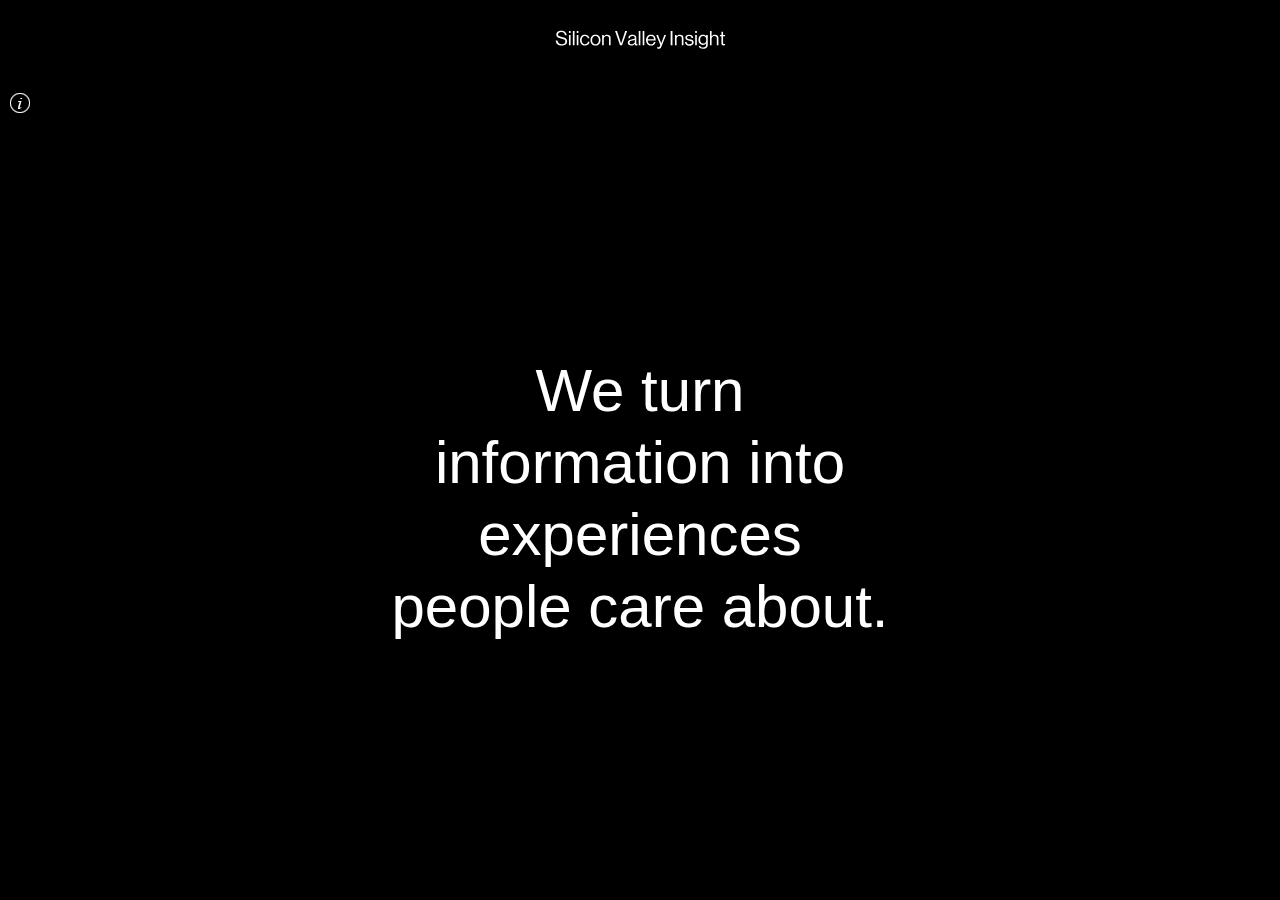
<file: index.html>
<!doctype html>
<html lang="en">

	<head>
		<title>Particles morph</title>
		<meta charset="utf-8">
		<meta name="viewport" content="width=device-width, user-scalable=no, minimum-scale=1.0, maximum-scale=1.0">
		<link rel="stylesheet" type="text/css" href="css/style_no_stats.css">
		<style type="text/css">
			body {
				background:#000000;
			}
		</style>
	</head>

    

	<body>
    <img src="logo.svg">
       
        <h1>We turn information into experiences people care about.</h1>
       
        
		<div id="infobutton">
			<a href="javascript:toggleInfo()"><img src="general/i.png" border="0"></a>
		</div>
		<div id="info">
				<B>Particles morph - WebGL(html5)</B>
				<P>Played around with the data from the <a href="http://oos.moxiecode.com/blog/2012/01/pixel-particles/" target="_blank">pixel particles</a> with WebGL.<br>Should be 85000 of them here.</P>
				Done using <a href="https://github.com/mrdoob/three.js" target="_blank">three.js</a>.
				<P><B>Note.</B> You need a modern browser that supports WebGL for this to run the way it is intended.<BR>
				For example. <a href="http://www.google.com/landing/chrome/beta/" target="_blank">Google Chrome 9+</a> or <a href="http://www.mozilla.com/firefox/beta/" target="_blank">Firefox 4+</a>.<BR><BR>(If you are already using one of those browsers and it's still not running, it's possible that you<BR>have old blacklisted GPU drivers. Try updating the drivers for your graphic card.<BR>Or try to set a '--ignore-gpu-blacklist' switch for the browser.)</P>
				<font color="#777777">(C) OutsideOfSociety 2012.
		</div>

		<script src="build_r49/Three.js"></script>

		<script type="text/javascript" src="data1.js"></script>
		<script type="text/javascript" src="data2.js"></script>
		<script type="text/javascript" src="http://oos.moxiecode.com/js_webgl/particles_morph/Tween.js"></script>

		<script type="text/javascript" src="general/RequestAnimationFrame.js"></script>
		<script type="text/javascript" src="general/THREEx.WindowResize.js"></script>
		<script type="text/javascript" src="general/info.js"></script>

		<script type="x-shader/x-vertex" id="vertexshader">

			uniform float amplitude;
			uniform float direction;
			attribute float size;
			attribute vec3 customColor;
			attribute vec3 custompositiona;
			attribute vec3 custompositionb;
			uniform float time;

			varying vec3 vColor;
			varying float fAlpha;

			void main() {

				vColor = customColor;

				vec3 pos = position;

				// small noise  movement
			 	pos.x += cos(time + (position.y/8.0))*10.0;
			 	pos.z += sin(time + (position.x/8.0))*10.0;
                pos.y += sin(time + (position.z/4.0))*8.0;

				// morph
				vec3 morphed = vec3( 0.0, 0.0, 0.0 );
				if (direction == 0.0) {
					morphed += ( custompositionb - position ) * amplitude;
				} else {
					morphed += ( custompositiona - position ) * amplitude;
				}
				morphed += pos;

				vec4 mvPosition = modelViewMatrix * vec4( morphed, 1.0 );

				fAlpha = (mvPosition.z+10000.0)/6000.0;

				gl_PointSize = min(100.0, size * ( 150.0 / length( mvPosition.xyz ) ) );

				gl_Position = projectionMatrix * mvPosition;

			}

		</script>

		<script type="x-shader/x-fragment" id="fragmentshader">

			uniform vec3 color;
			uniform sampler2D texture;

			varying vec3 vColor;
			varying float fAlpha;

			void main() {

				vec4 outColor = texture2D( texture, gl_PointCoord );
				if ( outColor.a < 0.5 ) discard; // alpha be gone

				gl_FragColor = outColor * vec4( color * vColor.xyz, fAlpha );


			}

		</script>

		<script>

			var container;

			var camera, scene, renderer;

			var has_gl = false;

			var delta
			var time;
			var oldTime;

			var mouseX = 0, mouseY = 0;
			var tomouseX = 0, tomouseY = 0;

			var particles;
			var switchCount = 0;
			var extraRotation = {value: 0};
			var geometrya, geometryb;


			document.addEventListener('mousemove', onDocumentMouseMove, false);

			init();
			animate();
            

			function init() {

                container = document.createElement( 'div' );
				document.body.appendChild( container );
                
           //   container.style.zIndex=0
            //container.style.position=absolute
                
				scene = new THREE.Scene();

				camera = new THREE.PerspectiveCamera( 60, window.innerWidth / window.innerHeight, 1, 10000 );
				camera.position.z = 4000;
				scene.add( camera );

				var map = THREE.ImageUtils.loadTexture( "p_trans6.png" );

				// particles
				attributes = {

					size: {	type: 'f', value: [] },
					custompositiona: { type: 'v3', value: [] },
					custompositionb: { type: 'v3', value: [] },
					customColor: { type: 'c', value: [] },

				};

				uniforms = {

					amplitude: { type: "f", value: 0.0 },
					color:     { type: "c", value: new THREE.Color( 0xFFffff ) },
					texture:   { type: "t", value: 0, texture: map },
					time:		{ type: "f", value: 1.0 },
					direction:		{ type: "f", value: 1.0 },

				};

				var shaderMaterial = new THREE.ShaderMaterial( {

					uniforms: 		uniforms,
					attributes:     attributes,
					vertexShader:   document.getElementById( 'vertexshader' ).textContent,
					fragmentShader: document.getElementById( 'fragmentshader' ).textContent,

					blending: 		THREE.NormalBlending,
					depthTest: 		true,
					transparent:	false,

				});


				var radius = 1400;
				var extraParticles = 10000;
				var geometry = new THREE.Geometry();

				for ( var i = 0; i < Math.floor(data1.length/3); ++i ) {
					var vector = getRandomPointOnparticles(400+Math.random()*radius*1.5);
					geometry.vertices.push( vector );
				}

				for ( var i = 0; i < extraParticles; i++ ) {
					var vector = getRandomPointOnparticles(radius+Math.random()*radius);
					geometry.vertices.push( vector );
				}

				particles = new THREE.ParticleSystem( geometry, shaderMaterial );

				var vertices = particles.geometry.vertices;
				var values_size = attributes.size.value;
				var values_color = attributes.customColor.value;

				baseSize = [];

				for( var v = 0; v < vertices.length; v++ ) {

					baseSize[v] = 10 + Math.random()*60;

					values_size[ v ] = baseSize[v];
					values_color[ v ] = new THREE.Color( 0xffffff );

					values_color[ v ].setHSV( 0.99, 0.75*( v / vertices.length ), 1.0 );
					//values_color[ v ].setHSV( 0.55, 0.75*( v / vertices.length ), 1.0 );

				}

				var values_positiona = attributes.custompositiona.value;
				var values_positionb = attributes.custompositionb.value;

				for( var v = 0; v < vertices.length; v++ ) {

					var index = v*3;

					if (index > data1.length) {
						values_positiona[ v ] = getRandomPointOnparticles(400+Math.random()*radius*1.5);
						values_positionb[ v ] = getRandomPointOnparticles(400+Math.random()*radius*1.5);
					} else {
						var vector = new THREE.Vector3(data1[index],data1[index+2]-7,-data1[index+1]);
						vector.multiplyScalar(120);
						values_positiona[ v ] = vector;

						var vector = new THREE.Vector3(data2[index],data2[index+2]-2,-data2[index+1]);
						vector.multiplyScalar(170);
						values_positionb[ v ] = vector;
					}

				}



				scene.add( particles );

				particles.position.z = -7500;
				var tween = new TWEEN.Tween(particles.position)
					.to({z: 0}, 3000)
					.delay(500)
					.easing(TWEEN.Easing.Back.EaseOut);
				tween.start();

				tweenUp();


				try {
					// renderer
					renderer = new THREE.WebGLRenderer({antialias: true});
					renderer.setClearColorHex( 0x000000, 1 );
					renderer.setSize( window.innerWidth, window.innerHeight );
					renderer.autoClear = true;
					THREEx.WindowResize(renderer, camera);

					container.appendChild( renderer.domElement );
					has_gl = true;
				}
				catch (e) {
					// need webgl
					document.getElementById('info').innerHTML = "<P><BR><B>Note.</B> You need a modern browser that supports WebGL for this to run the way it is intended.<BR>For example. <a href='http://www.google.com/landing/chrome/beta/' target='_blank'>Google Chrome 9+</a> or <a href='http://www.mozilla.com/firefox/beta/' target='_blank'>Firefox 4+</a>.<BR><BR>If you are already using one of those browsers and still see this message, it's possible that you<BR>have old blacklisted GPU drivers. Try updating the drivers for your graphic card.<BR>Or try to set a '--ignore-gpu-blacklist' switch for the browser.</P><CENTER><BR><img src='../general/WebGL_logo.png' border='0'></CENTER>";
					document.getElementById('info').style.display = "block";
					return;
				}

			}

			function onDocumentMouseMove(event) {

				event.preventDefault();

				var windowHalfX = window.innerWidth >> 1;
				var windowHalfY = window.innerHeight >> 1;

				mouseX = ( event.clientX - windowHalfX );
				mouseY = ( event.clientY - windowHalfY );

			}

			function getRandomPointOnparticles(r) {
			var angle = Math.random() * Math.PI * 2;
			var u = Math.random() * 2 - 1;

			var v = new THREE.Vector3(
				Math.cos(angle) * Math.sqrt(1 - Math.pow(u, 2)) * r,
				Math.sin(angle) * Math.sqrt(1 - Math.pow(u, 2)) * r,
				u * r
			);
			return v;
		}

			function tweenUp() {

				if (switchCount%2 == 1) {
					uniforms.direction.value = 0.0;
				} else {
					uniforms.direction.value = 1.0;
				}

				++switchCount;

				var tween = new TWEEN.Tween(uniforms.amplitude)
					.to({value: 1}, 8000)
					.easing(TWEEN.Easing.Back.EaseInOut)
					.delay(200)
					.onComplete(tweenDown);
				tween.start();

			}


			function tweenDown() {

				var tween = new TWEEN.Tween(uniforms.amplitude)
					.to({value: 0}, 4000)
					.easing(TWEEN.Easing.Back.EaseInOut)
					.delay(4500)
					.onComplete(tweenUp);
				tween.start();

				var rottween = new TWEEN.Tween(extraRotation)
					.to({value: extraRotation.value+Math.PI*2}, 12000)
					.easing(TWEEN.Easing.Quintic.EaseInOut)
					.delay(4000);
				rottween.start();
			}


			function animate() {

				requestAnimationFrame( animate );

				render();

			}

			function render() {

				time = new Date().getTime();
				delta = time - oldTime;
				oldTime = time;

				if (isNaN(delta) || delta > 1000 || delta == 0 ) {
					delta = 1000/60;
				}

				// particles
				var extra;
				for( var i = 0; i < attributes.size.value.length; i++ ) {
					attributes.size.value[ i ] = baseSize[i] + baseSize[i] * Math.abs(Math.sin( 0.1 * i + time*0.001 ));
				}

				attributes.size.needsUpdate = true;
				uniforms.time.value += 0.03;

				tomouseX += (mouseX-tomouseX)/30;
				tomouseY += (mouseY-tomouseY)/30;

				particles.rotation.x = tomouseY/1000;
				particles.rotation.y = extraRotation.value+(tomouseX/800);

				TWEEN.update();

				if (has_gl) {
					renderer.render( scene, camera );
				}

			}

		</script>
	</body>
</html>
</file>
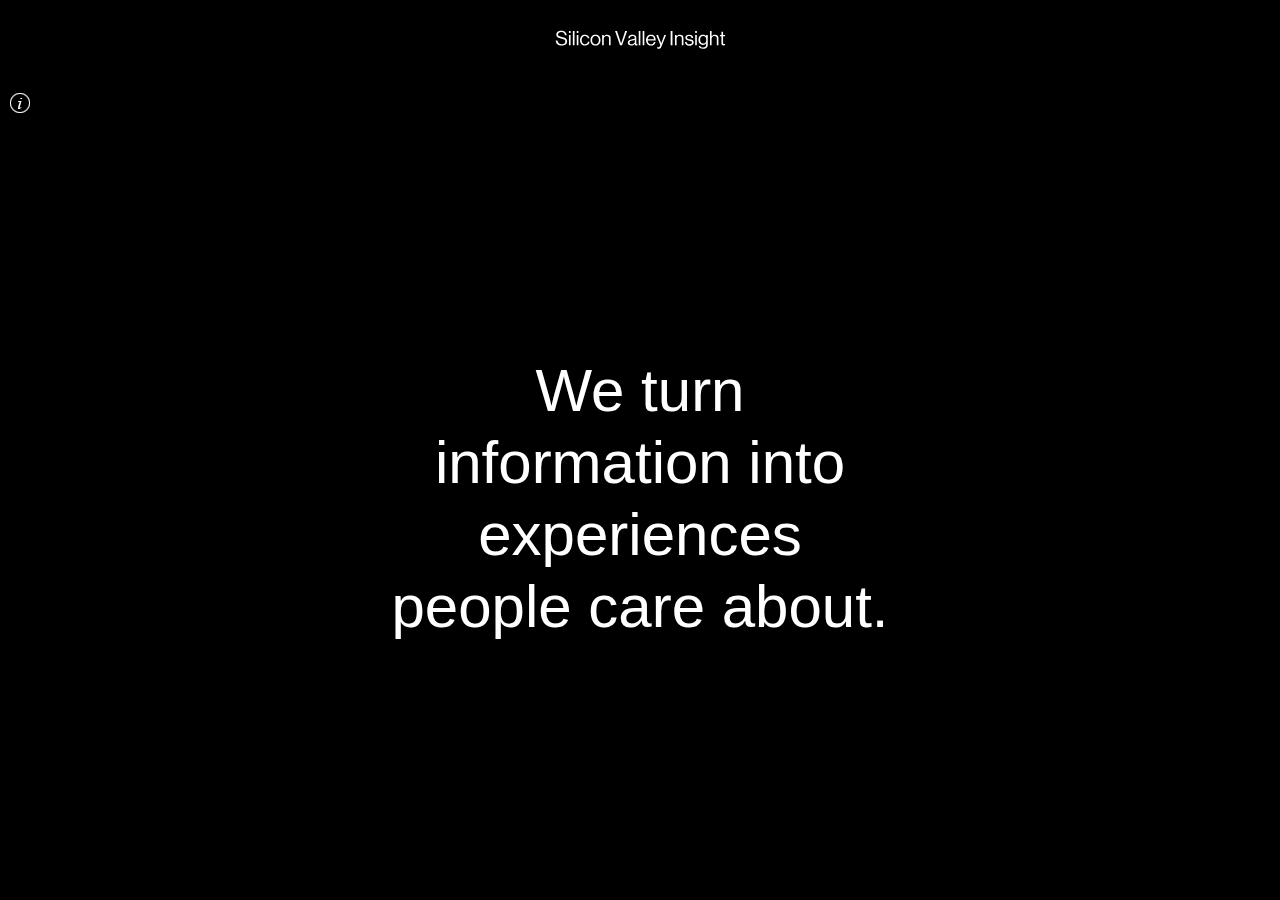
<file: Untitled-1.html>
<!doctype html>
<html lang="en">

	<head>
		<title>Particles morph</title>
		<meta charset="utf-8">
		<meta name="viewport" content="width=device-width, user-scalable=no, minimum-scale=1.0, maximum-scale=1.0">
		<link rel="stylesheet" type="text/css" href="css/style_no_stats.css">
		<style type="text/css">
			body {
				background:#000000;
			}
		</style>
	</head>
	<body>
    <img src="logo.svg">
       
        <h1>We turn information into experiences people care about.</h1>
       
        
		<div id="infobutton">
			<a href="javascript:toggleInfo()"><img src="general/i.png" border="0"></a>
		</div>
		<div id="info">
				<B>Particles morph - WebGL(html5)</B>
				<P>Played around with the data from the <a href="http://oos.moxiecode.com/blog/2012/01/pixel-particles/" target="_blank">pixel particles</a> with WebGL.<br>Should be 85000 of them here.</P>
				Done using <a href="https://github.com/mrdoob/three.js" target="_blank">three.js</a>.
				<P><B>Note.</B> You need a modern browser that supports WebGL for this to run the way it is intended.<BR>
				For example. <a href="http://www.google.com/landing/chrome/beta/" target="_blank">Google Chrome 9+</a> or <a href="http://www.mozilla.com/firefox/beta/" target="_blank">Firefox 4+</a>.<BR><BR>(If you are already using one of those browsers and it's still not running, it's possible that you<BR>have old blacklisted GPU drivers. Try updating the drivers for your graphic card.<BR>Or try to set a '--ignore-gpu-blacklist' switch for the browser.)</P>
				<font color="#777777">(C) OutsideOfSociety 2012.
		</div>

		<script src="build_r49/Three.js"></script>
		<script type="text/javascript" src="data1.js"></script>
		<script type="text/javascript" src="data2.js"></script>
		<script type="text/javascript" src="http://oos.moxiecode.com/js_webgl/particles_morph/Tween.js"></script>
		<script type="text/javascript" src="general/RequestAnimationFrame.js"></script>
		<script type="text/javascript" src="general/THREEx.WindowResize.js"></script>
		<script type="text/javascript" src="general/info.js"></script>

		<script type="x-shader/x-vertex" id="vertexshader">

			uniform float amplitude;
			uniform float direction;
			attribute float size;
			attribute vec3 customColor;
			attribute vec3 custompositiona;
			attribute vec3 custompositionb;
			uniform float time;

			varying vec3 vColor;
			varying float fAlpha;

			void main() {

				vColor = customColor;

				vec3 pos = position;

				// small noise  movement
			 	pos.x += cos(time + (position.y/8.0))*10.0;
			 	pos.z += sin(time + (position.x/8.0))*10.0;
                pos.y += sin(time + (position.z/4.0))*8.0;

				// morph
				vec3 morphed = vec3( 0.0, 0.0, 0.0 );
				if (direction == 0.0) {
					morphed += ( custompositionb - position ) * amplitude;
				} else {
					morphed += ( custompositiona - position ) * amplitude;
				}
				morphed += pos;

				vec4 mvPosition = modelViewMatrix * vec4( morphed, 1.0 );

				fAlpha = (mvPosition.z+10000.0)/6000.0;

				gl_PointSize = min(100.0, size * ( 150.0 / length( mvPosition.xyz ) ) );

				gl_Position = projectionMatrix * mvPosition;

			}

		</script>

		<script type="x-shader/x-fragment" id="fragmentshader">

			uniform vec3 color;
			uniform sampler2D texture;

			varying vec3 vColor;
			varying float fAlpha;

			void main() {

				vec4 outColor = texture2D( texture, gl_PointCoord );
				if ( outColor.a < 0.5 ) discard; // alpha be gone

				gl_FragColor = outColor * vec4( color * vColor.xyz, fAlpha );


			}

		</script>

		<script>

			var container;

			var camera, scene, renderer;

			var has_gl = false;

			var delta
			var time;
			var oldTime;

			var mouseX = 0, mouseY = 0;
			var tomouseX = 0, tomouseY = 0;

			var particles;
			var switchCount = 0;
			var extraRotation = {value: 0};
			var geometrya, geometryb;


			document.addEventListener('mousemove', onDocumentMouseMove, false);

			init();
			animate();
            

			function init() {

                container = document.createElement( 'div' );
				document.body.appendChild( container );
                
           //   container.style.zIndex=0
            //container.style.position=absolute
                
				scene = new THREE.Scene();

				camera = new THREE.PerspectiveCamera( 60, window.innerWidth / window.innerHeight, 1, 10000 );
				camera.position.z = 4000;
				scene.add( camera );

				var map = THREE.ImageUtils.loadTexture( "p_trans6.png" );

				// particles
				attributes = {

					size: {	type: 'f', value: [] },
					custompositiona: { type: 'v3', value: [] },
					custompositionb: { type: 'v3', value: [] },
					customColor: { type: 'c', value: [] },

				};

				uniforms = {

					amplitude: { type: "f", value: 0.0 },
					color:     { type: "c", value: new THREE.Color( 0xFFffff ) },
					texture:   { type: "t", value: 0, texture: map },
					time:		{ type: "f", value: 1.0 },
					direction:		{ type: "f", value: 1.0 },

				};

				var shaderMaterial = new THREE.ShaderMaterial( {

					uniforms: 		uniforms,
					attributes:     attributes,
					vertexShader:   document.getElementById( 'vertexshader' ).textContent,
					fragmentShader: document.getElementById( 'fragmentshader' ).textContent,

					blending: 		THREE.NormalBlending,
					depthTest: 		true,
					transparent:	false,

				});


				var radius = 1400;
				var extraParticles = 10000;
				var geometry = new THREE.Geometry();

				for ( var i = 0; i < Math.floor(data1.length/3); ++i ) {
					var vector = getRandomPointOnparticles(400+Math.random()*radius*1.5);
					geometry.vertices.push( vector );
				}

				for ( var i = 0; i < extraParticles; i++ ) {
					var vector = getRandomPointOnparticles(radius+Math.random()*radius);
					geometry.vertices.push( vector );
				}

				particles = new THREE.ParticleSystem( geometry, shaderMaterial );

				var vertices = particles.geometry.vertices;
				var values_size = attributes.size.value;
				var values_color = attributes.customColor.value;

				baseSize = [];

				for( var v = 0; v < vertices.length; v++ ) {

					baseSize[v] = 10 + Math.random()*60;

					values_size[ v ] = baseSize[v];
					values_color[ v ] = new THREE.Color( 0xffffff );

					values_color[ v ].setHSV( 0.99, 0.75*( v / vertices.length ), 1.0 );
					//values_color[ v ].setHSV( 0.55, 0.75*( v / vertices.length ), 1.0 );

				}

				var values_positiona = attributes.custompositiona.value;
				var values_positionb = attributes.custompositionb.value;

				for( var v = 0; v < vertices.length; v++ ) {

					var index = v*3;

					if (index > data1.length) {
						values_positiona[ v ] = getRandomPointOnparticles(400+Math.random()*radius*1.5);
						values_positionb[ v ] = getRandomPointOnparticles(400+Math.random()*radius*1.5);
					} else {
						var vector = new THREE.Vector3(data1[index],data1[index+2]-7,-data1[index+1]);
						vector.multiplyScalar(120);
						values_positiona[ v ] = vector;

						var vector = new THREE.Vector3(data2[index],data2[index+2]-2,-data2[index+1]);
						vector.multiplyScalar(170);
						values_positionb[ v ] = vector;
					}

				}



				scene.add( particles );

				particles.position.z = -7500;
				var tween = new TWEEN.Tween(particles.position)
					.to({z: 0}, 3000)
					.delay(500)
					.easing(TWEEN.Easing.Back.EaseOut);
				tween.start();

				tweenUp();


				try {
					// renderer
					renderer = new THREE.WebGLRenderer({antialias: true});
					renderer.setClearColorHex( 0x000000, 1 );
					renderer.setSize( window.innerWidth, window.innerHeight );
					renderer.autoClear = true;
					THREEx.WindowResize(renderer, camera);

					container.appendChild( renderer.domElement );
					has_gl = true;
				}
				catch (e) {
					// need webgl
					document.getElementById('info').innerHTML = "<P><BR><B>Note.</B> You need a modern browser that supports WebGL for this to run the way it is intended.<BR>For example. <a href='http://www.google.com/landing/chrome/beta/' target='_blank'>Google Chrome 9+</a> or <a href='http://www.mozilla.com/firefox/beta/' target='_blank'>Firefox 4+</a>.<BR><BR>If you are already using one of those browsers and still see this message, it's possible that you<BR>have old blacklisted GPU drivers. Try updating the drivers for your graphic card.<BR>Or try to set a '--ignore-gpu-blacklist' switch for the browser.</P><CENTER><BR><img src='../general/WebGL_logo.png' border='0'></CENTER>";
					document.getElementById('info').style.display = "block";
					return;
				}

			}

			function onDocumentMouseMove(event) {

				event.preventDefault();

				var windowHalfX = window.innerWidth >> 1;
				var windowHalfY = window.innerHeight >> 1;

				mouseX = ( event.clientX - windowHalfX );
				mouseY = ( event.clientY - windowHalfY );

			}

			function getRandomPointOnparticles(r) {
			var angle = Math.random() * Math.PI * 2;
			var u = Math.random() * 2 - 1;

			var v = new THREE.Vector3(
				Math.cos(angle) * Math.sqrt(1 - Math.pow(u, 2)) * r,
				Math.sin(angle) * Math.sqrt(1 - Math.pow(u, 2)) * r,
				u * r
			);
			return v;
		}

			function tweenUp() {

				if (switchCount%2 == 1) {
					uniforms.direction.value = 0.0;
				} else {
					uniforms.direction.value = 1.0;
				}

				++switchCount;

				var tween = new TWEEN.Tween(uniforms.amplitude)
					.to({value: 1}, 8000)
					.easing(TWEEN.Easing.Back.EaseInOut)
					.delay(200)
					.onComplete(tweenDown);
				tween.start();

			}


			function tweenDown() {

				var tween = new TWEEN.Tween(uniforms.amplitude)
					.to({value: 0}, 4000)
					.easing(TWEEN.Easing.Back.EaseInOut)
					.delay(4500)
					.onComplete(tweenUp);
				tween.start();

				var rottween = new TWEEN.Tween(extraRotation)
					.to({value: extraRotation.value+Math.PI*2}, 12000)
					.easing(TWEEN.Easing.Quintic.EaseInOut)
					.delay(4000);
				rottween.start();
			}


			function animate() {

				requestAnimationFrame( animate );

				render();

			}

			function render() {

				time = new Date().getTime();
				delta = time - oldTime;
				oldTime = time;

				if (isNaN(delta) || delta > 1000 || delta == 0 ) {
					delta = 1000/60;
				}

				// particles
				var extra;
				for( var i = 0; i < attributes.size.value.length; i++ ) {
					attributes.size.value[ i ] = baseSize[i] + baseSize[i] * Math.abs(Math.sin( 0.1 * i + time*0.001 ));
				}

				attributes.size.needsUpdate = true;
				uniforms.time.value += 0.03;

				tomouseX += (mouseX-tomouseX)/30;
				tomouseY += (mouseY-tomouseY)/30;

				particles.rotation.x = tomouseY/1000;
				particles.rotation.y = extraRotation.value+(tomouseX/800);

				TWEEN.update();

				if (has_gl) {
					renderer.render( scene, camera );
				}

			}

		</script>
	</body>
</html>
</file>
<file: css/style_no_stats.css>
body {
	background:#666;
	color:#fff;
	padding:0;
	margin:0;
	overflow:hidden;
	font-family:sans-serif;
	text-align:center;
}
a:link {color: #fff;}
a:visited {color: #fff;}
h1 {font: 60px/1.2 Helvetica; position:absolute; top: 35%;right: 30%; left: 30%; bottom: 30%}
h2 {font: 30px/1.2 Helvetica; position:absolute; top: 35%;right: 30%; left: 30%; bottom: 30%}
img
{
 margin-top: 30px;
}

a:active {color: #fff;}
canvas { pointer-events:none; z-index:-10; position:absolute; top: 0; left: 0 }
#info { text-align:left; font: 10px/1.2 Verdana, Arial, Helvetica, Sans-Serif; margin:0.5em 0em 0em 0.4em; z-index:12; position:absolute; display:none; color:#fff; background: #121212; opacity:0.8; border-radius:20px; padding: 32px }
#infobutton { text-align:left; margin:0em 0 0em 0em; z-index:13; position:absolute; display:block; padding: 8px }
</file>
